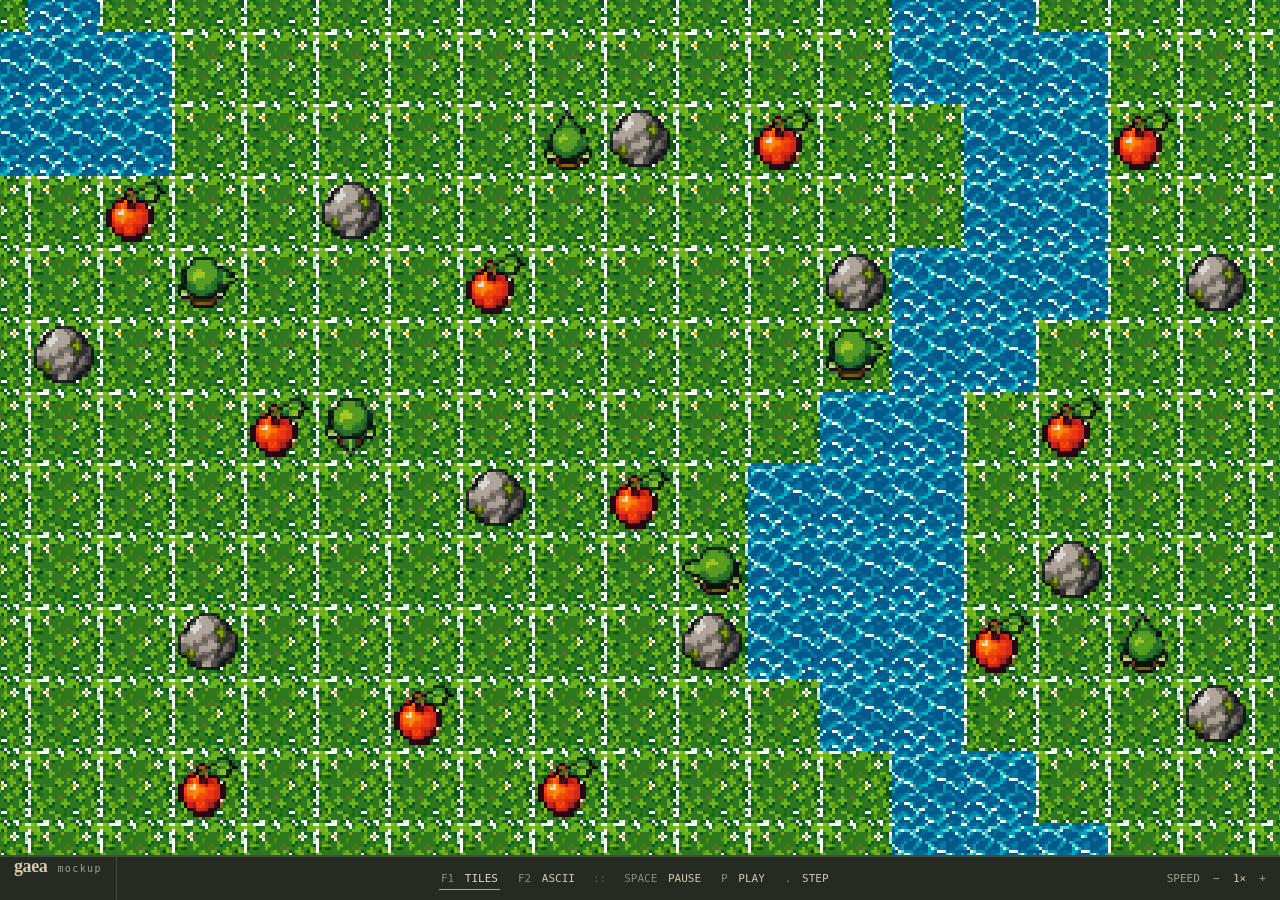
<file: ui_mockup/index.html>
<!doctype html>
<html lang="pt-BR">
<head>
  <meta charset="utf-8">
  <meta name="viewport" content="width=device-width, initial-scale=1">
  <title>Gaea — tiles e ASCII</title>
  <style>
    :root { color-scheme: dark; --ink:#d3c8af; --dim:#9ba18f; --edge:#454a3e; --panel:#252b23; --accent:#b8a786; }
    * { box-sizing: border-box; }
    html, body { width:100%; height:100%; margin:0; overflow:hidden; }
    body { display:grid; grid-template-rows:1fr 44px; background:#1d231c; font-family:"Cascadia Mono","DejaVu Sans Mono",ui-monospace,monospace; }
    .world { position:relative; min-height:0; overflow:hidden; background:#171c16; border-bottom:1px solid var(--edge); }
    body.ascii .world { background:#121612; }
    canvas { display:block; width:100%; height:100%; cursor:crosshair; image-rendering:pixelated; }
    .tooltip { position:absolute; z-index:2; display:none; pointer-events:none; padding:5px 8px; border-left:2px solid var(--accent); background:#252b23; color:#d3cbb4; font-size:11px; line-height:1.3; }
    .command-line { display:flex; align-items:center; min-width:0; border-top:1px solid var(--edge); background:var(--panel); color:var(--ink); font-size:11px; white-space:nowrap; }
    .brand { align-self:stretch; display:flex; align-items:baseline; gap:10px; padding:0 14px; border-right:1px solid var(--edge); color:#d7c9ad; font:600 18px/1 Georgia,serif; letter-spacing:-.4px; }
    .brand small { font:10px/1 "Cascadia Mono",monospace; letter-spacing:.14em; color:var(--dim); text-transform:lowercase; }
    .commands { flex:1; display:flex; justify-content:center; align-items:center; gap:16px; overflow:hidden; padding:0 10px; }
    .command-line button { border:0; padding:4px 2px; background:transparent; color:inherit; font:inherit; cursor:pointer; }
    .command-line button:hover { color:#e0d4bb; }
    .key { color:#858d79; margin-right:4px; }
    .mode[aria-pressed="true"] { color:#e4d8ba; border-bottom:1px solid var(--accent); }
    .divider { color:#5c6452; }
    .speed { padding:0 14px; color:var(--dim); font-variant-numeric:tabular-nums; }
    body.ascii { --ink:#c4cdb6; --dim:#7f8a76; --edge:#3e4c39; --panel:#1a2019; --accent:#9aaa84; }
    body.ascii .brand { color:#c9d4b4; }
    body.ascii .key { color:#8a9380; }
    button:focus-visible { outline:1px solid var(--accent); outline-offset:2px; }
    @media (max-width:720px) { .brand small,.speed{display:none}.commands{gap:9px;font-size:10px} }
  </style>
</head>
<body class="tiles">
  <main class="world" aria-label="Mundo abstrato de Gaea">
    <canvas id="world"></canvas>
    <div class="tooltip" id="tooltip" role="tooltip"></div>
  </main>
  <footer class="command-line" aria-label="Comandos ilustrativos">
    <div class="brand">gaea <small>mockup</small></div>
    <div class="commands">
      <button class="mode" data-mode="tiles" aria-pressed="true"><span class="key">F1</span> TILES</button>
      <button class="mode" data-mode="ascii" aria-pressed="false"><span class="key">F2</span> ASCII</button>
      <span class="divider">::</span>
      <button type="button"><span class="key">SPACE</span> PAUSE</button>
      <button type="button"><span class="key">P</span> PLAY</button>
      <button type="button"><span class="key">.</span> STEP</button>
    </div>
    <div class="speed">SPEED&nbsp; − &nbsp;<span style="color:var(--ink)">1×</span>&nbsp; +</div>
  </footer>
  <script>
    const canvas=document.querySelector('#world'),frame=document.querySelector('.world'),tooltip=document.querySelector('#tooltip'),ctx=canvas.getContext('2d');
    const TILE_IMAGE=72,TILE_ASCII=42;
    let mode='tiles',grid={cols:0,rows:0,ox:0,oy:0,width:0,height:0,tile:TILE_IMAGE},cells=new Map();
    const files=['grass','water','stone','food','gaian-north','gaian-east','gaian-south','gaian-west'];
    const sprites=Object.fromEntries(files.map(name=>[name,Object.assign(new Image(),{src:`assets/${name}.png`})]));
    const stones=[[.09,.43],[.18,.76],[.29,.26],[.38,.59],[.49,.17],[.57,.76],[.66,.38],[.81,.69],[.91,.32],[.92,.84]];
    const foods=[[.13,.24],[.22,.53],[.32,.81],[.41,.35],[.51,.55],[.61,.22],[.72,.78],[.84,.47],[.88,.19],[.16,.87],[.46,.88]];
    const gaians=[{x:.18,y:.34,d:'east'},{x:.31,y:.47,d:'south'},{x:.44,y:.23,d:'north'},{x:.54,y:.68,d:'west'},{x:.70,y:.48,d:'east'},{x:.85,y:.73,d:'north'}];
    function key(x,y){return`${x},${y}`}
    function get(x,y){return cells.get(key(x,y))||'grass'}
    function set(x,y,value){cells.set(key(x,y),value)}
    function waterAt(x,y){const nx=(x+.5)/grid.cols,ny=(y+.5)/grid.rows;return Math.abs(nx-(.72+Math.sin(ny*7.3)*.065))<.065||((nx-.08)**2)/.006+((ny-.13)**2)/.014<1}
    function free(sx,sy){const bx=Math.floor(sx*grid.cols),by=Math.floor(sy*grid.rows);for(let r=0;r<8;r++)for(let dy=-r;dy<=r;dy++)for(let dx=-r;dx<=r;dx++){const x=bx+dx,y=by+dy;if(x>=0&&y>=0&&x<grid.cols&&y<grid.rows&&get(x,y)==='grass')return{x,y}}return{x:bx,y:by}}
    function build(){cells=new Map();for(let y=0;y<grid.rows;y++)for(let x=0;x<grid.cols;x++)if(waterAt(x,y))set(x,y,'water');stones.forEach(([x,y])=>{const p=free(x,y);set(p.x,p.y,'stone')});foods.forEach(([x,y])=>{const p=free(x,y);set(p.x,p.y,'food')});gaians.forEach(g=>{const p=free(g.x,g.y);set(p.x,p.y,{kind:'gaiano',direction:g.d})})}
    function resize(){const r=frame.getBoundingClientRect(),dpr=Math.min(devicePixelRatio||1,2);canvas.width=Math.round(r.width*dpr);canvas.height=Math.round(r.height*dpr);ctx.setTransform(dpr,0,0,dpr,0,0);grid.width=r.width;grid.height=r.height;layout();draw()}
    function layout(){grid.tile=mode==='tiles'?TILE_IMAGE:TILE_ASCII;grid.cols=Math.ceil(grid.width/grid.tile)+1;grid.rows=Math.ceil(grid.height/grid.tile)+1;grid.ox=Math.floor((grid.width-grid.cols*grid.tile)/2);grid.oy=Math.floor((grid.height-grid.rows*grid.tile)/2);build()}
    function drawTiles(){ctx.imageSmoothingEnabled=false;for(let y=0;y<grid.rows;y++)for(let x=0;x<grid.cols;x++){const px=grid.ox+x*grid.tile,py=grid.oy+y*grid.tile,cell=get(x,y),kind=typeof cell==='object'?cell.kind:cell;ctx.drawImage(sprites[kind==='water'?'water':'grass'],px,py,grid.tile,grid.tile);if(kind==='stone'||kind==='food')ctx.drawImage(sprites[kind],px,py,grid.tile,grid.tile);if(kind==='gaiano')ctx.drawImage(sprites[`gaian-${cell.direction}`],px,py,grid.tile,grid.tile)}}
    function drawAscii(){ctx.fillStyle='#080b08';ctx.fillRect(0,0,grid.width,grid.height);ctx.textAlign='center';ctx.textBaseline='middle';ctx.font='bold 30px ui-monospace, monospace';const direction={north:'^',east:'>',south:'v',west:'<'};for(let y=0;y<grid.rows;y++)for(let x=0;x<grid.cols;x++){const px=grid.ox+x*grid.tile+grid.tile/2,py=grid.oy+y*grid.tile+grid.tile/2,cell=get(x,y),kind=typeof cell==='object'?cell.kind:cell;let glyph='"',color=(x+y)%3===0?'#577a45':'#45663a';if(kind==='water'){glyph='~';color=(x+y)%2?'#4fa2ae':'#6bb8bd'}if(kind==='stone'){glyph='#';color='#aaa58c'}if(kind==='food'){glyph='o';color='#ef754f'}if(kind==='gaiano'){glyph=direction[cell.direction];color='#f0d16a'}ctx.fillStyle=color;ctx.fillText(glyph,px,py)}}
    function draw(){ctx.clearRect(0,0,grid.width,grid.height);mode==='tiles'?drawTiles():drawAscii()}
    function changeMode(next){mode=next;document.body.className=mode;document.querySelectorAll('.mode').forEach(b=>b.setAttribute('aria-pressed',String(b.dataset.mode===mode)));layout();draw()}
    document.querySelector('.commands').addEventListener('click',event=>{const b=event.target.closest('[data-mode]');if(b)changeMode(b.dataset.mode)});
    addEventListener('keydown',event=>{if(event.key==='F1'){event.preventDefault();changeMode('tiles')}if(event.key==='F2'){event.preventDefault();changeMode('ascii')}});
    canvas.addEventListener('mousemove',event=>{const r=canvas.getBoundingClientRect(),lx=event.clientX-r.left,ly=event.clientY-r.top,x=Math.floor((lx-grid.ox)/grid.tile),y=Math.floor((ly-grid.oy)/grid.tile);if(x<0||y<0||x>=grid.cols||y>=grid.rows){tooltip.style.display='none';return}const cell=get(x,y),kind=typeof cell==='object'?cell.kind:cell;tooltip.textContent=`[${kind}]`;tooltip.style.display='block';tooltip.style.left=`${Math.min(lx+14,frame.clientWidth-tooltip.offsetWidth-8)}px`;tooltip.style.top=`${Math.min(ly+14,frame.clientHeight-tooltip.offsetHeight-8)}px`});
    canvas.addEventListener('mouseleave',()=>tooltip.style.display='none');
    Promise.all(Object.values(sprites).map(img=>img.decode().catch(()=>{}))).then(draw);
    new ResizeObserver(resize).observe(frame);
  </script>
</body>
</html>
</file>
